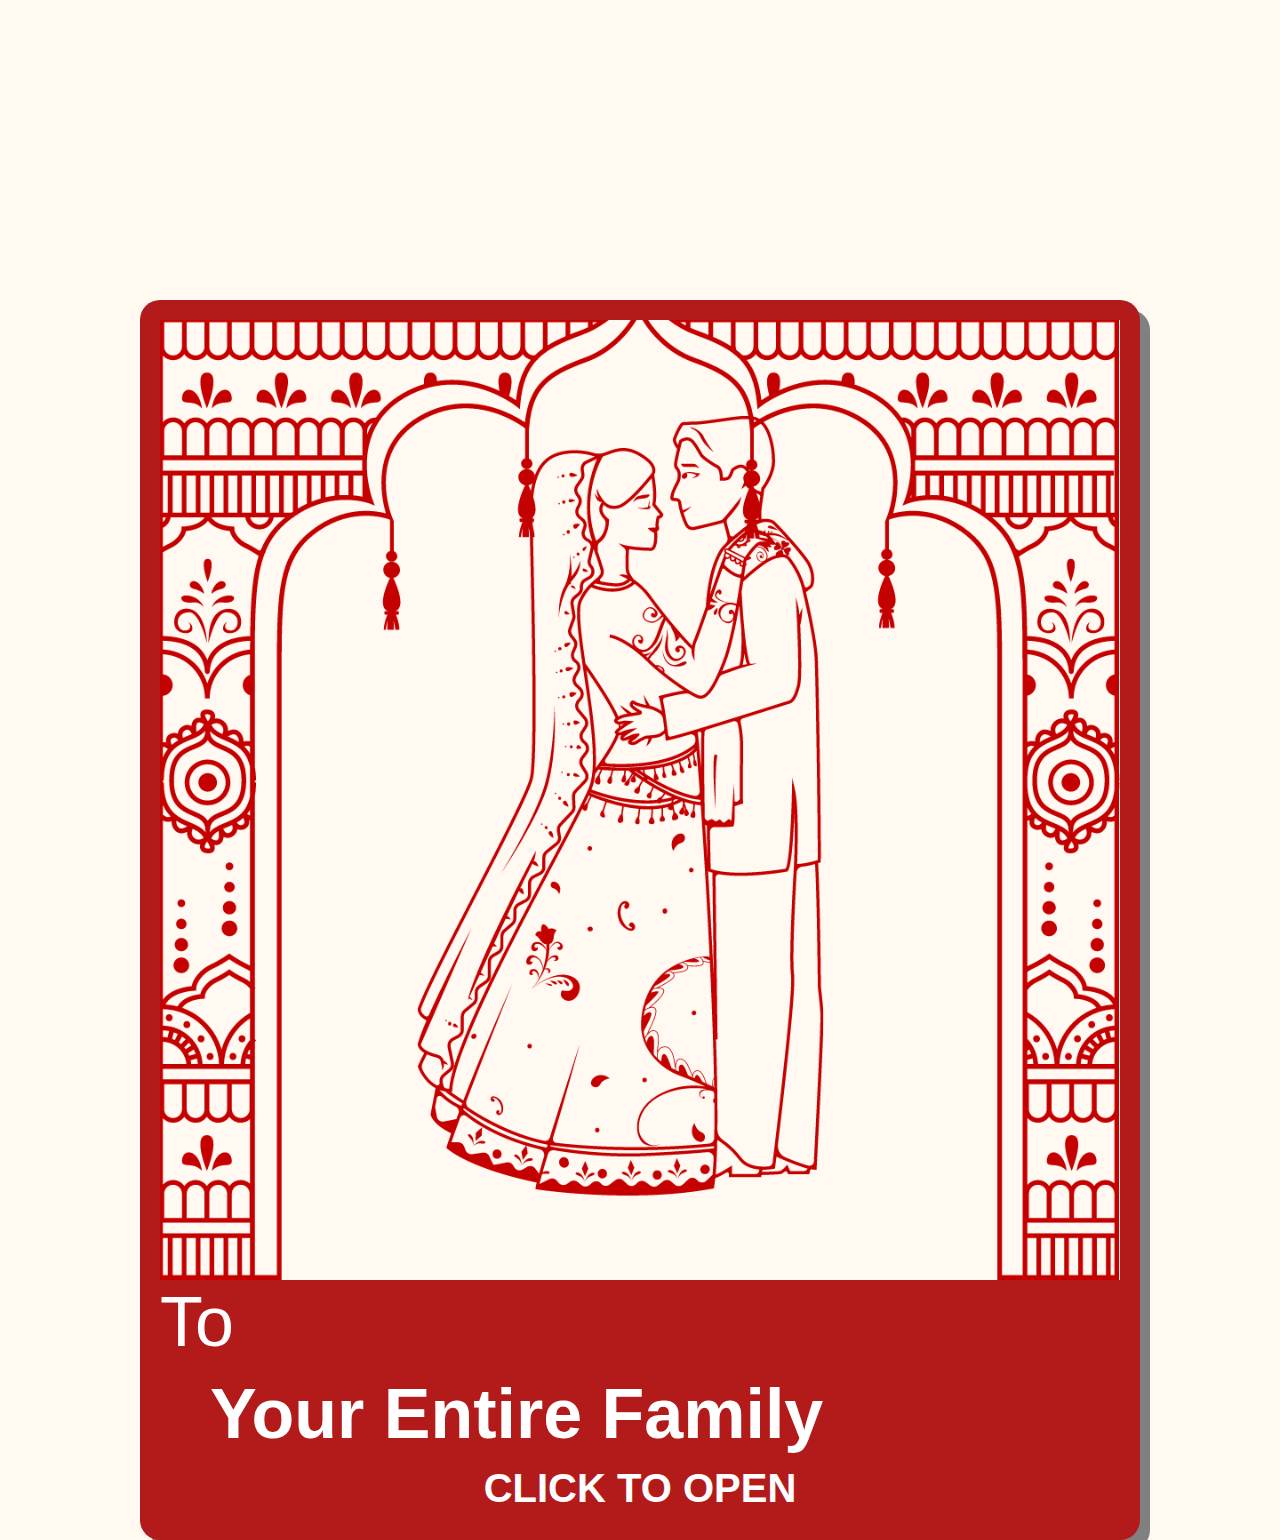
<file: wedding/index.html>
<!DOCTYPE html>
<html lang="en">

<head>
    <meta charset="UTF-8">
    <title>Wedding Invitation</title>
    <link rel='stylesheet' href='https://cdnjs.cloudflare.com/ajax/libs/twitter-bootstrap/4.1.3/css/bootstrap.min.css'>
    <meta property="og:image" content="https://nayankag.github.io/wedding/mr/thumbnail.png" />
    <link rel="preconnect" href="https://fonts.googleapis.com">
    <link rel="preconnect" href="https://fonts.gstatic.com" crossorigin>
    <link href="https://fonts.googleapis.com/css2?family=Tangerine:wght@700&display=swap" rel="stylesheet">
    <style>
        .card-holder {
            display: grid;
            grid-template-columns: repeat(1, 1fr);
            grid-template-rows: repeat(1, 1fr);
        }

        .card1 {
            grid-row: 1/1;
            grid-column: 1/1;
            margin: 0 auto;
            margin-top: 100px;
            display: grid;
            grid-template-rows: 1fr 6fr 1fr;
            background: #b31b1b;
            padding: 20px;
            width: 90%;
            max-width: 1000px;
            border-radius: 20px;
            font-family: Arial;
            box-shadow: 10px 10px gray;
        }


        .card1 div {
            grid-row: 1/4;
        }
    </style>
</head>

<body style="background-color: #fff9f2;">

    <div class="card-holder" style="padding-top: 200px;">
        <a href="card.html">
            <div class="card1">
                <div>
                    <picture>
                        <source media="(min-width: 600px)" srcset="thumbnail.png">
                        <img src="thumbnail.png" width="100%">
                    </picture>
                    <h1 style="font-size: 70px; color: white;">To</h1>
                    <h1 id="namef" style="font-weight: bolder;font-size: 70px; color: white; padding-left: 50px;"></h1>
                    <h1 style="text-align: center;"><a href="card.html" style="color: rgb(255, 255, 255);font-weight: bold;"> CLICK TO OPEN </a>
                    </h1>
                </div>
            </div>
        </a>
        <div>
            <!-- <br><br>
            <div>
                <img src="thumb.png" height="100%" width="100%">
            </div>
            <br><br> -->

            <script>
                var url_string = window.location;
                var url = new URL(url_string);
                var name = url.searchParams.get("name");

                if (name == "null") {
                    document.getElementById("namef").innerHTML = "Your Entire Family";
                }
                else {
                    var fname = name.split("-");
                    document.getElementById("namef").innerHTML = fname[0] + " " + fname[1] + " and Family";
                }
            </script>
</body>

</html>
</file>
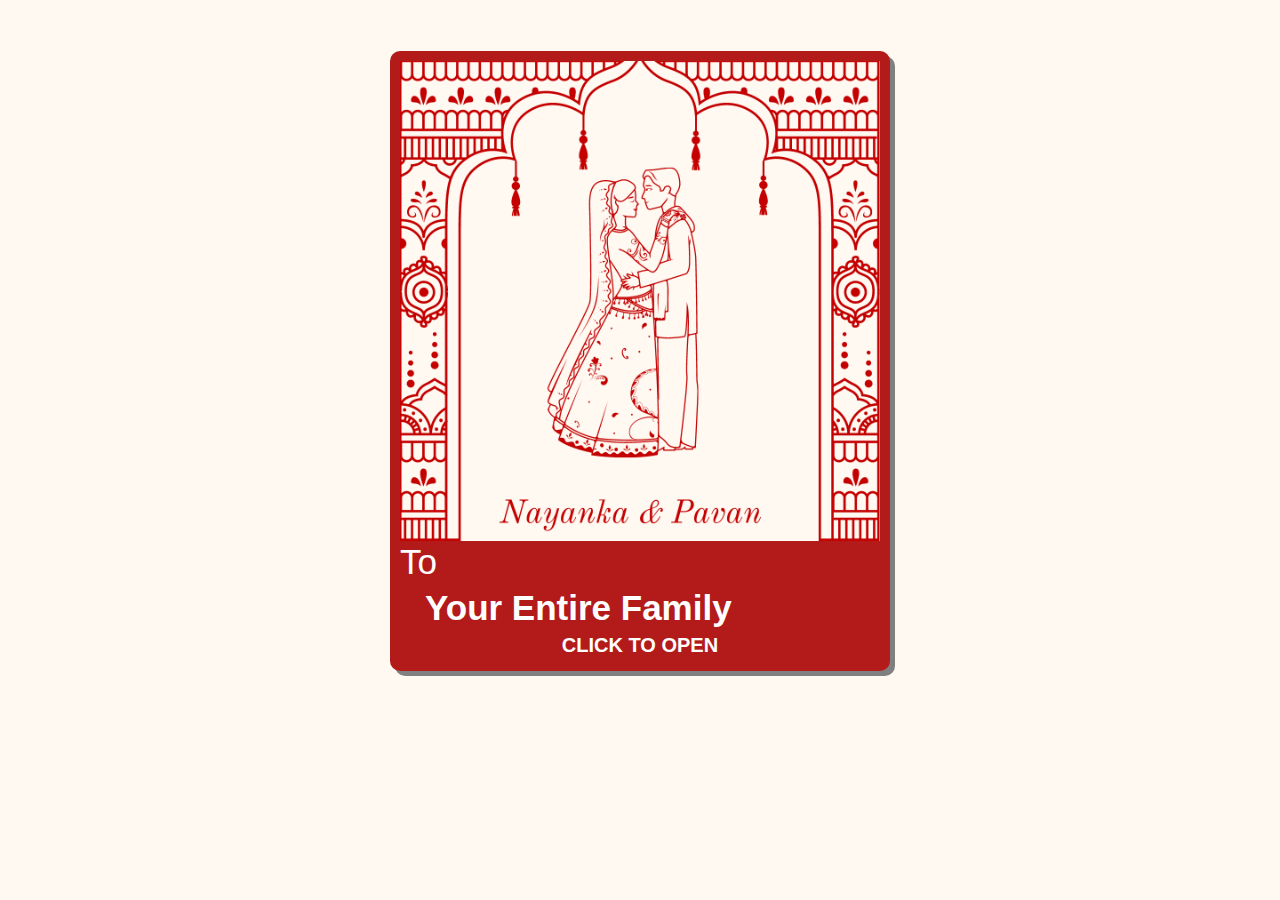
<file: wedding/en/index.html>
<!DOCTYPE html>
<html lang="en">

<head>
    <meta charset="UTF-8">
    <title>Wedding Invitation</title>
    <link rel='stylesheet' href='https://cdnjs.cloudflare.com/ajax/libs/twitter-bootstrap/4.1.3/css/bootstrap.min.css'>
    <meta property="og:image" content="https://nayankag.github.io/wedding/mr/thumbnail.png" />
    <link rel="preconnect" href="https://fonts.googleapis.com">
    <link rel="preconnect" href="https://fonts.gstatic.com" crossorigin>
    <link href="https://fonts.googleapis.com/css2?family=Tangerine:wght@700&display=swap" rel="stylesheet">
    <style>
        .card-holder {
            display: grid;
            grid-template-columns: repeat(1, 1fr);
            grid-template-rows: repeat(1, 1fr);
            padding-top: 100px;
            zoom: 50%;
        }

        .card1 {
            grid-row: 1/1;
            grid-column: 1/1;
            margin: 0 auto;
            margin-top: 1px;
            display: grid;
            grid-template-rows: 1fr 6fr 1fr;
            background: #b31b1b;
            padding: 20px;
            width: 50%;
            max-width: 1000px;
            border-radius: 20px;
            font-family: Arial;
            box-shadow: 10px 10px gray;
        }


        .card1 div {
            grid-row: 1/4;
        }

        @media screen and (max-width: 1000px) {
            .card-holder {
            display: grid;
            grid-template-columns: repeat(1, 1fr);
            grid-template-rows: repeat(1, 1fr);
            padding-top: 400px;
            zoom: 100%;
            }

            .card1 {
                grid-row: 1/1;
                grid-column: 1/1;
                margin: 0 auto;
                margin-top: 100px;
                display: grid;
                grid-template-rows: 1fr 6fr 1fr;
                background: #b31b1b;
                padding: 20px;
                width: 90%;
                max-width: 1000px;
                border-radius: 20px;
                font-family: Arial;
                box-shadow: 10px 10px gray;
            }


            .card1 div {
                grid-row: 1/4;
            }
        }
    </style>
</head>

<body style="background-color: #fff9f2;">

    <div class="card-holder">
        <a href="card.html">
            <div class="card1">
                <div>
                    <picture>
                        <source media="(min-width: 600px)" srcset="thumbnail.png">
                        <img src="thumbnail.png" width="100%">
                    </picture>
                    <h1 style="font-size: 70px; color: white;">To</h1>
                    <h1 id="namef" style="font-weight: bolder;font-size: 70px; color: white; padding-left: 50px;"></h1>
                    <h1 style="text-align: center;"><a href="card.html" style="color: rgb(255, 255, 255);font-weight: bold;"> CLICK TO OPEN </a>
                    </h1>
                </div>
            </div>
        </a>
        <div>
            <!-- <br><br>
            <div>
                <img src="thumb.png" height="100%" width="100%">
            </div>
            <br><br> -->

            <script>
                var url_string = window.location;
                var url = new URL(url_string);
                var name = url.searchParams.get("name");

                if (name == "null") {
                    document.getElementById("namef").innerHTML = "Your Entire Family";
                }
                else {
                    var fname = name.split("-");
                    document.getElementById("namef").innerHTML = fname[0] + " " + fname[1] + " and Family";
                }
            </script>
</body>

</html>
</file>
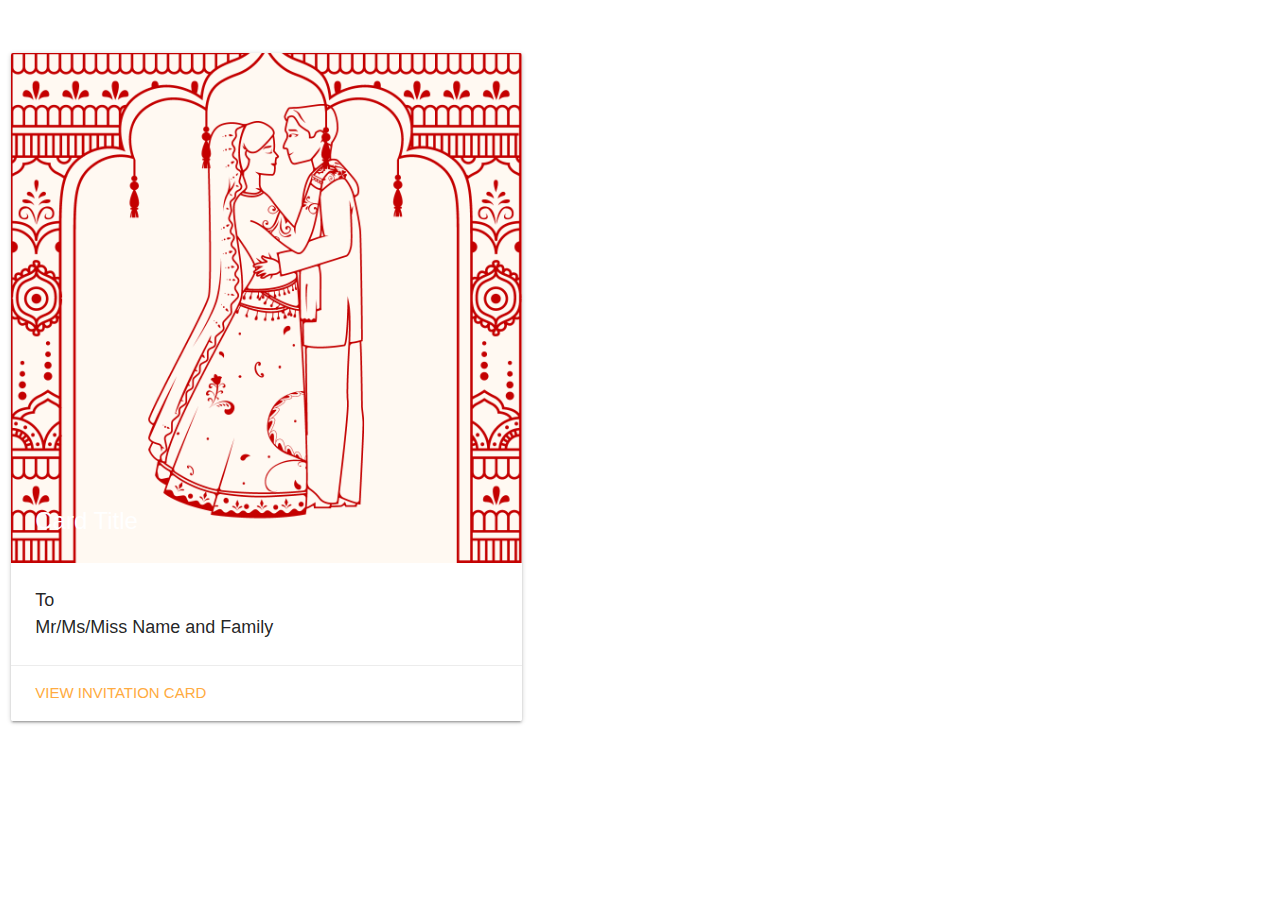
<file: wedding/index2.html>
<!DOCTYPE html>
<html lang="en">

<head>
    <meta charset="UTF-8">
    <meta http-equiv="X-UA-Compatible" content="IE=edge">
    <meta name="viewport" content="width=device-width, initial-scale=1.0">
    <title>Wedding Invitation</title>

     <!-- Compiled and minified CSS -->
     <link rel="stylesheet" href="https://cdnjs.cloudflare.com/ajax/libs/materialize/1.0.0/css/materialize.min.css">

     <!-- Compiled and minified JavaScript -->
     <script src="https://cdnjs.cloudflare.com/ajax/libs/materialize/1.0.0/js/materialize.min.js"></script>
             
</head>

<body>
    <br><br>
    <div class="row">
        <div class="col s10 m5">
          <div class="card">
            <div class="card-image">
              <img src="thumbnail.png" height="100%" width="50">
              <span class="card-title">Card Title</span>
            </div>
            <div class="card-content">
              <p style="font-size: large;">To <br> Mr/Ms/Miss Name and Family <br> </p>
            </div>
            <div class="card-action">
                <a href="card.html">View Invitation Card</a>
            </div>
          </div>
        </div>
      </div>
               
</body>

</html>
</file>
